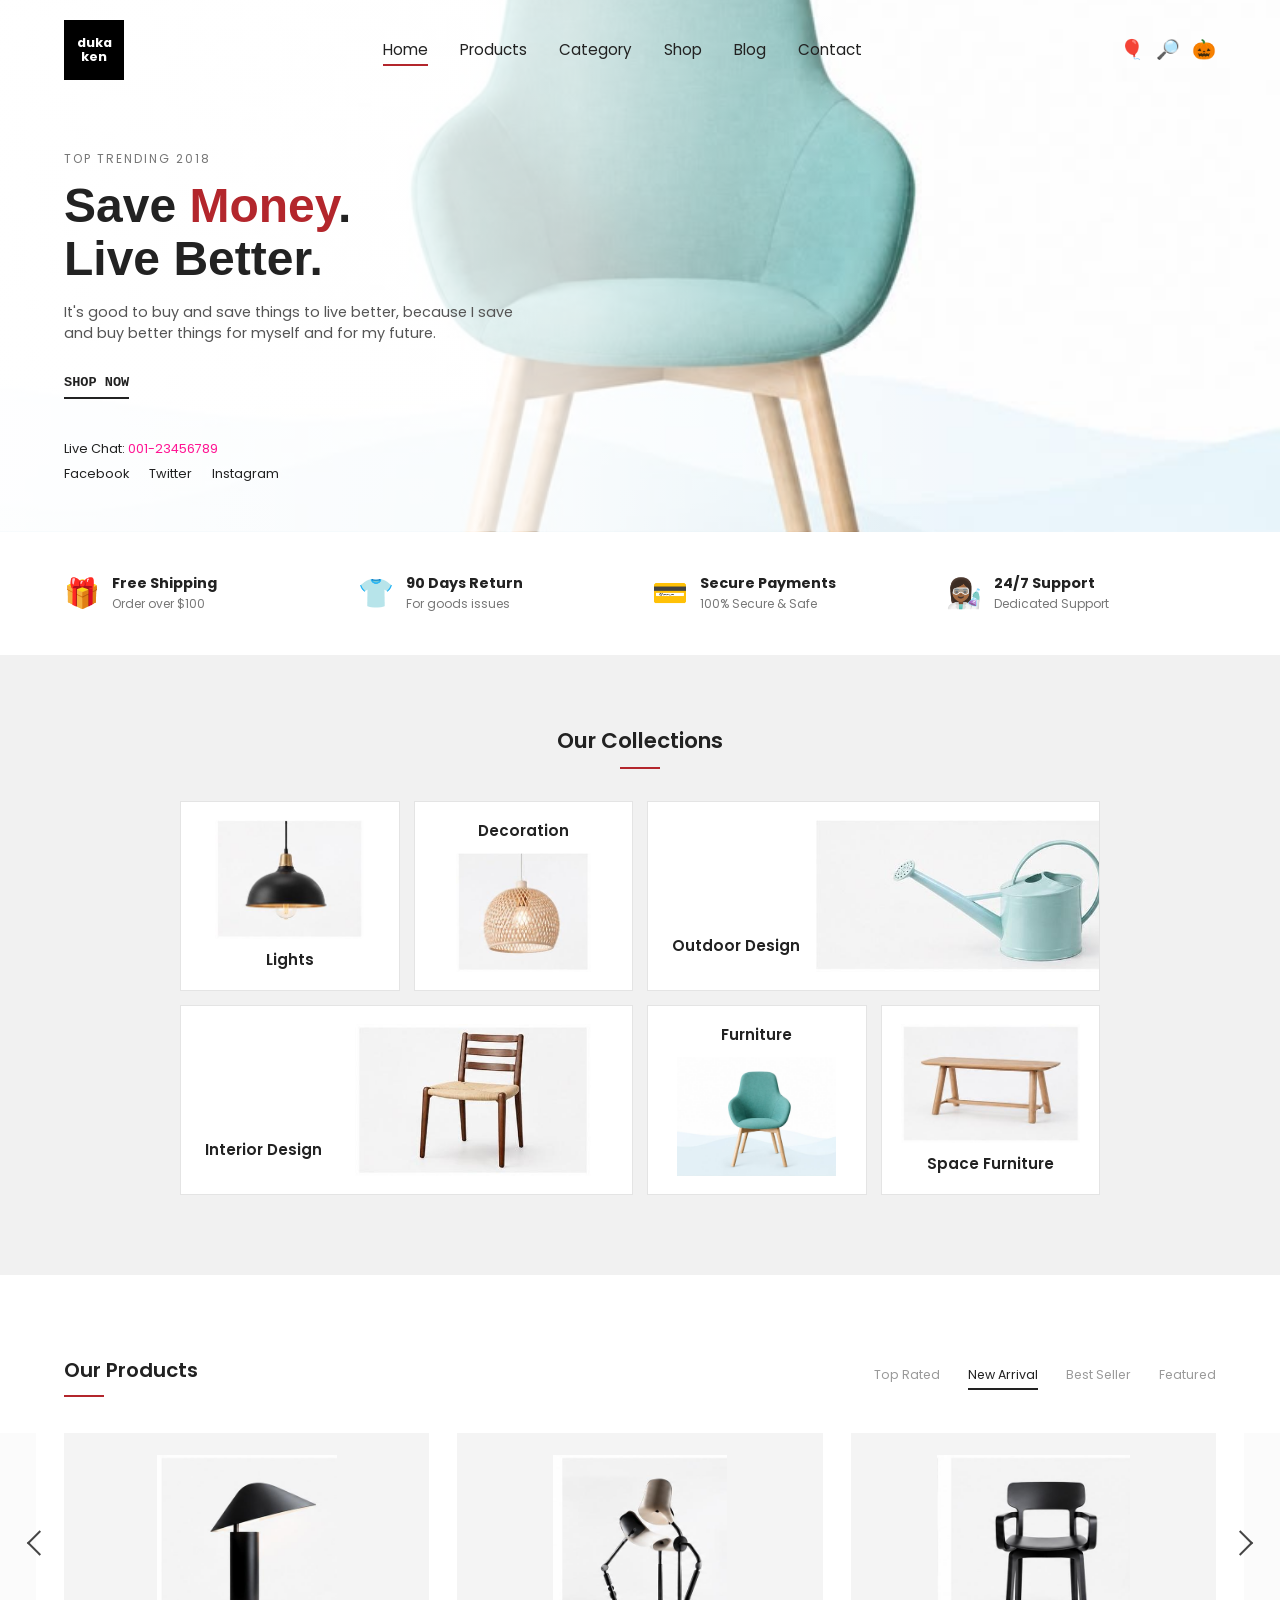
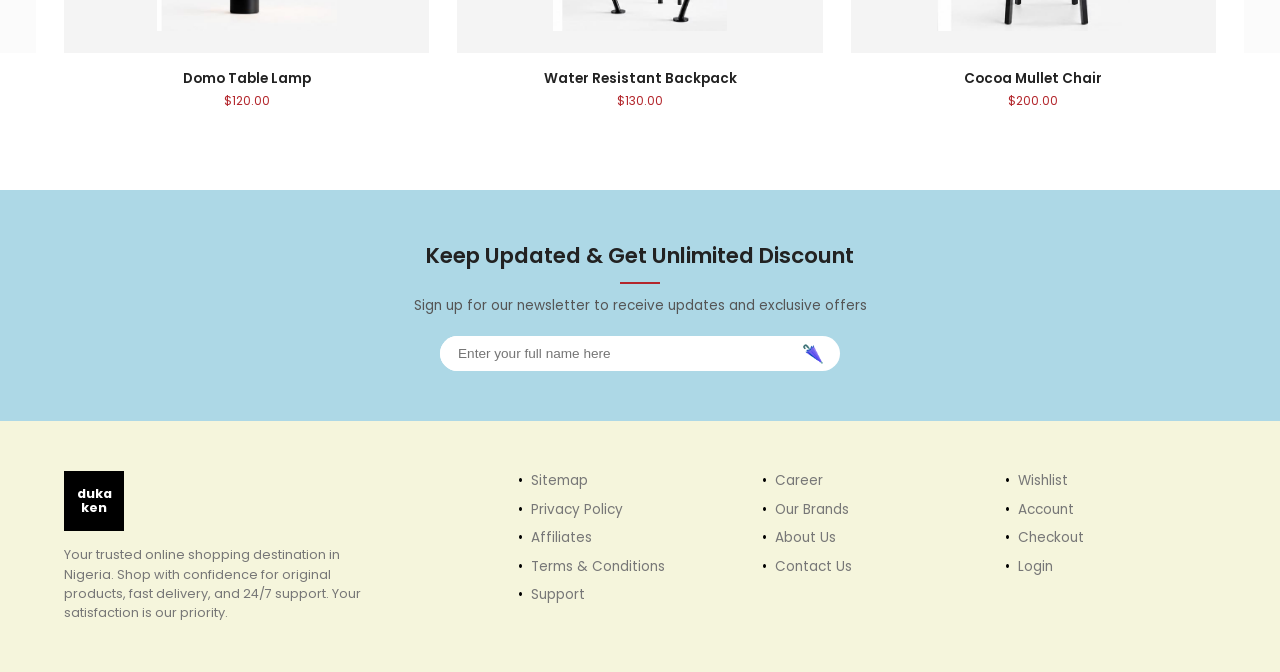
<file: index.html>
<!DOCTYPE html>
<html lang="en">
<head>
    <meta charset="UTF-8">
    <meta name="viewport" content="width=device-width, initial-scale=1.0">
    <title>Duka Ken</title>
    <link rel="preconnect" href="https://fonts.googleapis.com">
    <link rel="preconnect" href="https://fonts.gstatic.com" crossorigin>
    <link href="https://fonts.googleapis.com/css2?family=Poppins:wght@400;500;600;700&display=swap" rel="stylesheet">
    <link rel="stylesheet" href="style.css">
</head>
<body>

<!-- ============ HERO ============ -->
<header class="hero">
    <nav class="nav container">
        <div class="logo">duka<br>ken</div>
        <ul class="nav-links">
            <li><a href="#" class="active">Home</a></li>
            <li><a href="#">Products</a></li>
            <li><a href="#">Category</a></li>
            <li><a href="#">Shop</a></li>
            <li><a href="#">Blog</a></li>
            <li><a href="#">Contact</a></li>
        </ul>
        <div class="nav-icons">
            <button aria-label="Offers">🎈</button>
            <button aria-label="Search">🔎</button>
            <button aria-label="Cart">🎃</button>
        </div>
    </nav>

    <div class="hero-content container">
        <p class="eyebrow">TOP TRENDING 2018</p>
        <h1>Save <span class="accent">Money</span>.<br>Live Better.</h1>
        <p class="hero-text">It's good to buy and save things to live better, because I save and buy better things for myself and for my future.</p>
        <a href="#" class="shop-now">SHOP NOW</a>

        <div class="hero-meta">
            <p>Live Chat: <span class="phone">001-23456789</span></p>
            <div class="socials">
                <a href="#">Facebook</a>
                <a href="#">Twitter</a>
                <a href="#">Instagram</a>
            </div>
        </div>
    </div>
</header>

<!-- ============ FEATURES ============ -->
<section class="features container">
    <div class="feature">
        <span class="feature-icon">🎁</span>
        <div>
            <h5>Free Shipping</h5>
            <p>Order over $100</p>
        </div>
    </div>
    <div class="feature">
        <span class="feature-icon">👕</span>
        <div>
            <h5>90 Days Return</h5>
            <p>For goods issues</p>
        </div>
    </div>
    <div class="feature">
        <span class="feature-icon">💳</span>
        <div>
            <h5>Secure Payments</h5>
            <p>100% Secure &amp; Safe</p>
        </div>
    </div>
    <div class="feature">
        <span class="feature-icon">👩🏾‍🔬</span>
        <div>
            <h5>24/7 Support</h5>
            <p>Dedicated Support</p>
        </div>
    </div>
</section>

<!-- ============ COLLECTIONS (mosaic) ============ -->
<!-- Row 1: Lights | Decoration | Outdoor Design (wide)
     Row 2: Interior Design (wide) | Furniture | Space Furniture -->
<section class="collections">
    <div class="container">
        <h2 class="section-title">Our Collections</h2>
        <div class="collection-grid">
            <a href="#" class="collection-card">
                <img src="img/img1.JPG" alt="Lights">
                <h4>Lights</h4>
            </a>
            <a href="#" class="collection-card title-top">
                <img src="img/img2.JPG" alt="Decoration">
                <h4>Decoration</h4>
            </a>
            <a href="#" class="collection-card wide">
                <img src="img/img3.JPG" alt="Outdoor Design">
                <h4>Outdoor Design</h4>
            </a>
            <a href="#" class="collection-card wide">
                <img src="img/img4.JPG" alt="Interior Design">
                <h4>Interior Design</h4>
            </a>
            <a href="#" class="collection-card title-top">
                <img src="img/img5.JPG" alt="Furniture">
                <h4>Furniture</h4>
            </a>
            <a href="#" class="collection-card">
                <img src="img/img6.JPG" alt="Space Furniture">
                <h4>Space Furniture</h4>
            </a>
        </div>
    </div>
</section>

<!-- ============ PRODUCTS ============ -->
<section class="products">
    <div class="container products-head">
        <h2 class="section-title left">Our Products</h2>
        <ul class="tabs">
            <li><button class="tab">Top Rated</button></li>
            <li><button class="tab active">New Arrival</button></li>
            <li><button class="tab">Best Seller</button></li>
            <li><button class="tab">Featured</button></li>
        </ul>
    </div>

    <!-- 5 cards: the middle 3 are the "real" view, the first and last peek in faded -->
    <div class="carousel">
        <button class="arrow prev" aria-label="Previous">&#8249;</button>
        <div class="product-track">
            <article class="product-card">
                <div class="product-media"><img src="img/img6.JPG" alt="Storage Bag"></div>
                <h4>Storage Bag</h4>            <!-- placeholder name: edit -->
                <p class="price">$90.00</p>     <!-- placeholder price: edit -->
            </article>
            <article class="product-card">
                <div class="product-media"><img src="img/img7.JPG" alt="Domo Table Lamp"></div>
                <h4>Domo Table Lamp</h4>
                <p class="price">$120.00</p>
            </article>
            <article class="product-card">
                <div class="product-media"><img src="img/img8.JPG" alt="Water Resistant Backpack"></div>
                <h4>Water Resistant Backpack</h4>
                <p class="price">$130.00</p>
            </article>
            <article class="product-card">
                <div class="product-media"><img src="img/img9.JPG" alt="Cocoa Mullet Chair"></div>
                <h4>Cocoa Mullet Chair</h4>
                <p class="price">$200.00</p>
            </article>
            <article class="product-card">
                <div class="product-media"><img src="img/img4.JPG" alt="Pendant Lamp"></div>
                <h4>Pendant Lamp</h4>    
                <p class="price">$150.00</p>  
            </article>
        </div>
        <button class="arrow next" aria-label="Next">&#8250;</button>
    </div>
</section>

<!-- ============ NEWSLETTER ============ -->
<section class="newsletter">
    <div class="container newsletter-inner">
        <h3 class="section-title">Keep Updated &amp; Get Unlimited Discount</h3>
        <p>Sign up for our newsletter to receive updates and exclusive offers</p>
        <form class="newsletter-form" onsubmit="return false;">
            <input type="text" placeholder="Enter your full name here" aria-label="Full name">
            <button type="submit" aria-label="Subscribe">🌂</button>
        </form>
    </div>
</section>

<!-- ============ FOOTER ============ -->
<footer class="footer">
    <div class="container footer-grid">
        <div class="footer-brand">
            <div class="logo">duka<br>ken</div>
            <p>Your trusted online shopping destination in Nigeria. Shop with confidence for original products, fast delivery, and 24/7 support. Your satisfaction is our priority.</p>
        </div>
        <ul>
            <li><a href="#">Sitemap</a></li>
            <li><a href="#">Privacy Policy</a></li>
            <li><a href="#">Affiliates</a></li>
            <li><a href="#">Terms &amp; Conditions</a></li>
            <li><a href="#">Support</a></li>
        </ul>
        <ul>
            <li><a href="#">Career</a></li>
            <li><a href="#">Our Brands</a></li>
            <li><a href="#">About Us</a></li>
            <li><a href="#">Contact Us</a></li>
        </ul>
        <ul>
            <li><a href="#">Wishlist</a></li>
            <li><a href="#">Account</a></li>
            <li><a href="#">Checkout</a></li>
            <li><a href="#">Login</a></li>
        </ul>
    </div>
</footer>

<script>
    // Tabs: highlight the clicked one
    document.querySelectorAll('.tab').forEach(tab => {
        tab.addEventListener('click', () => {
            document.querySelectorAll('.tab').forEach(t => t.classList.remove('active'));
            tab.classList.add('active');
        });
    });

    // Carousel: rotate the cards. CSS fades whichever cards end up at the edges.
    const track = document.querySelector('.product-track');
    document.querySelector('.next').addEventListener('click', () => track.appendChild(track.firstElementChild));
    document.querySelector('.prev').addEventListener('click', () => track.prepend(track.lastElementChild));
</script>
</body>
</html>
</file>
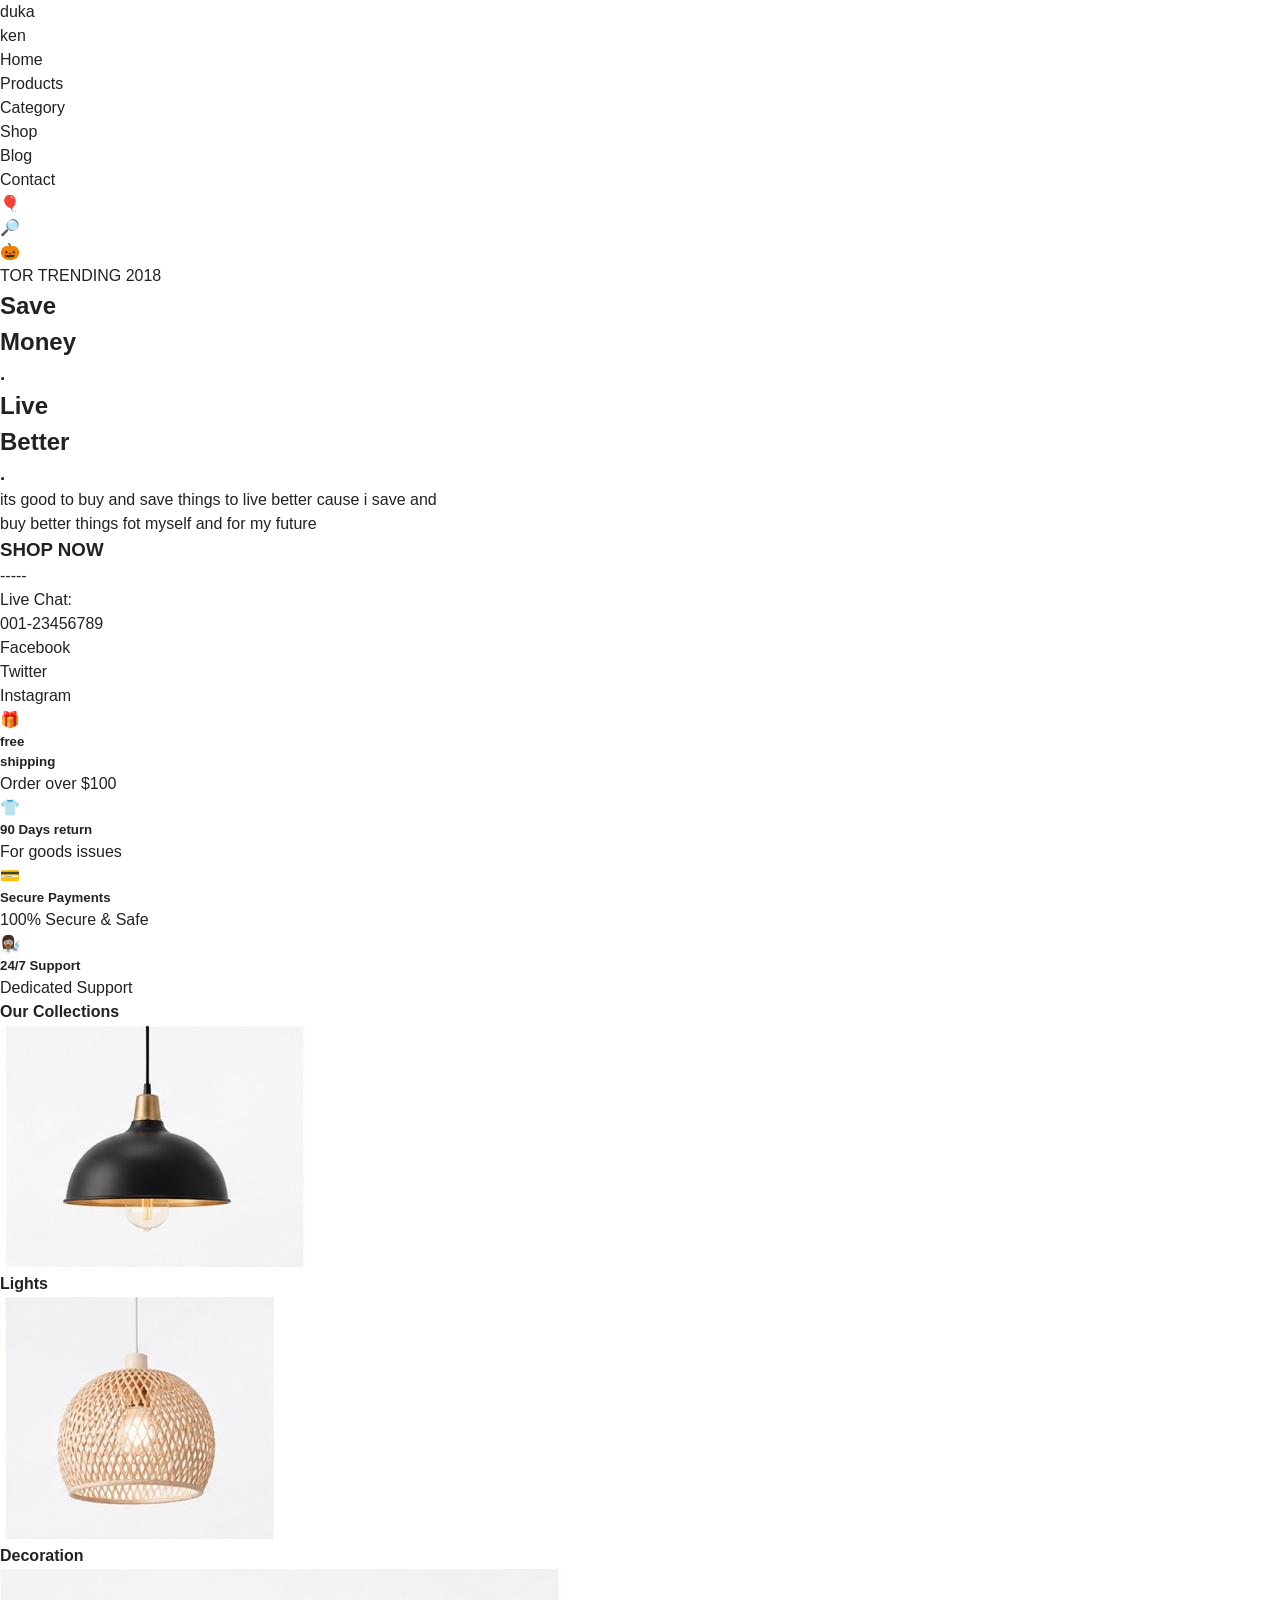
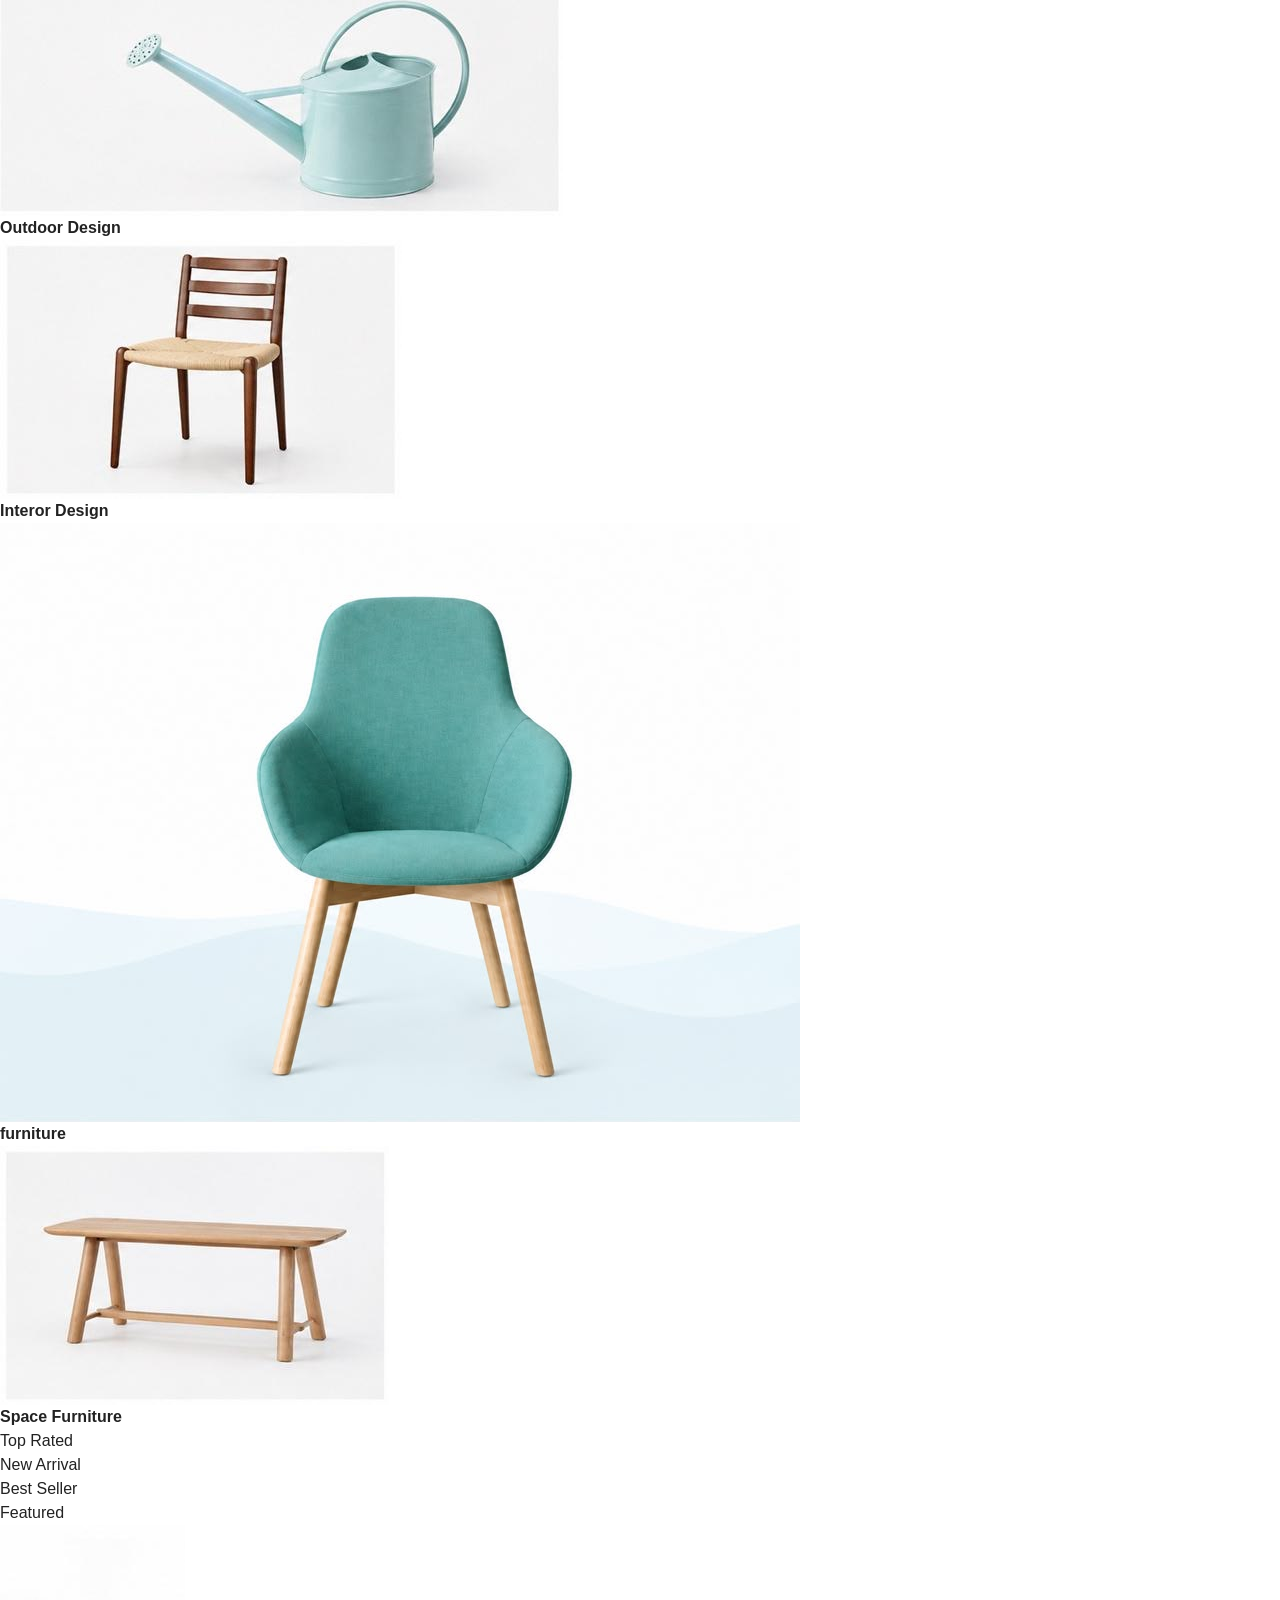
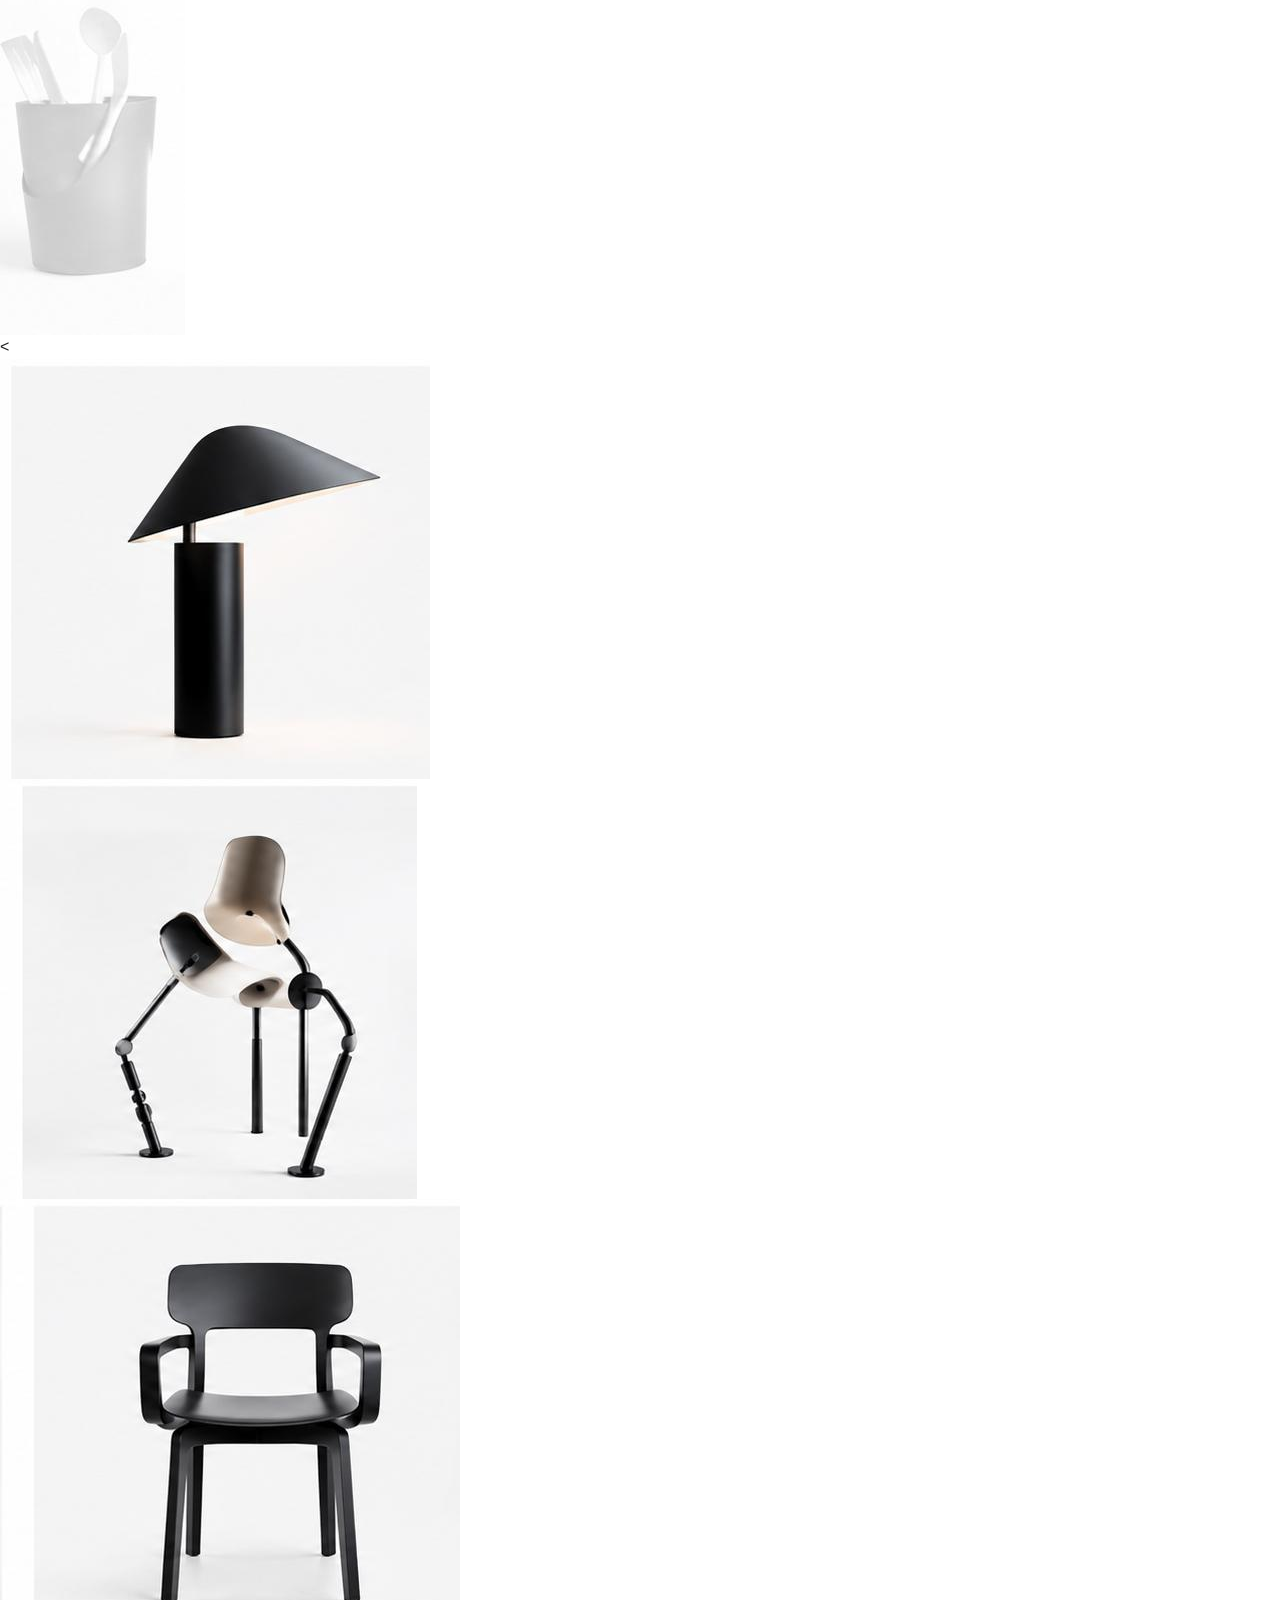
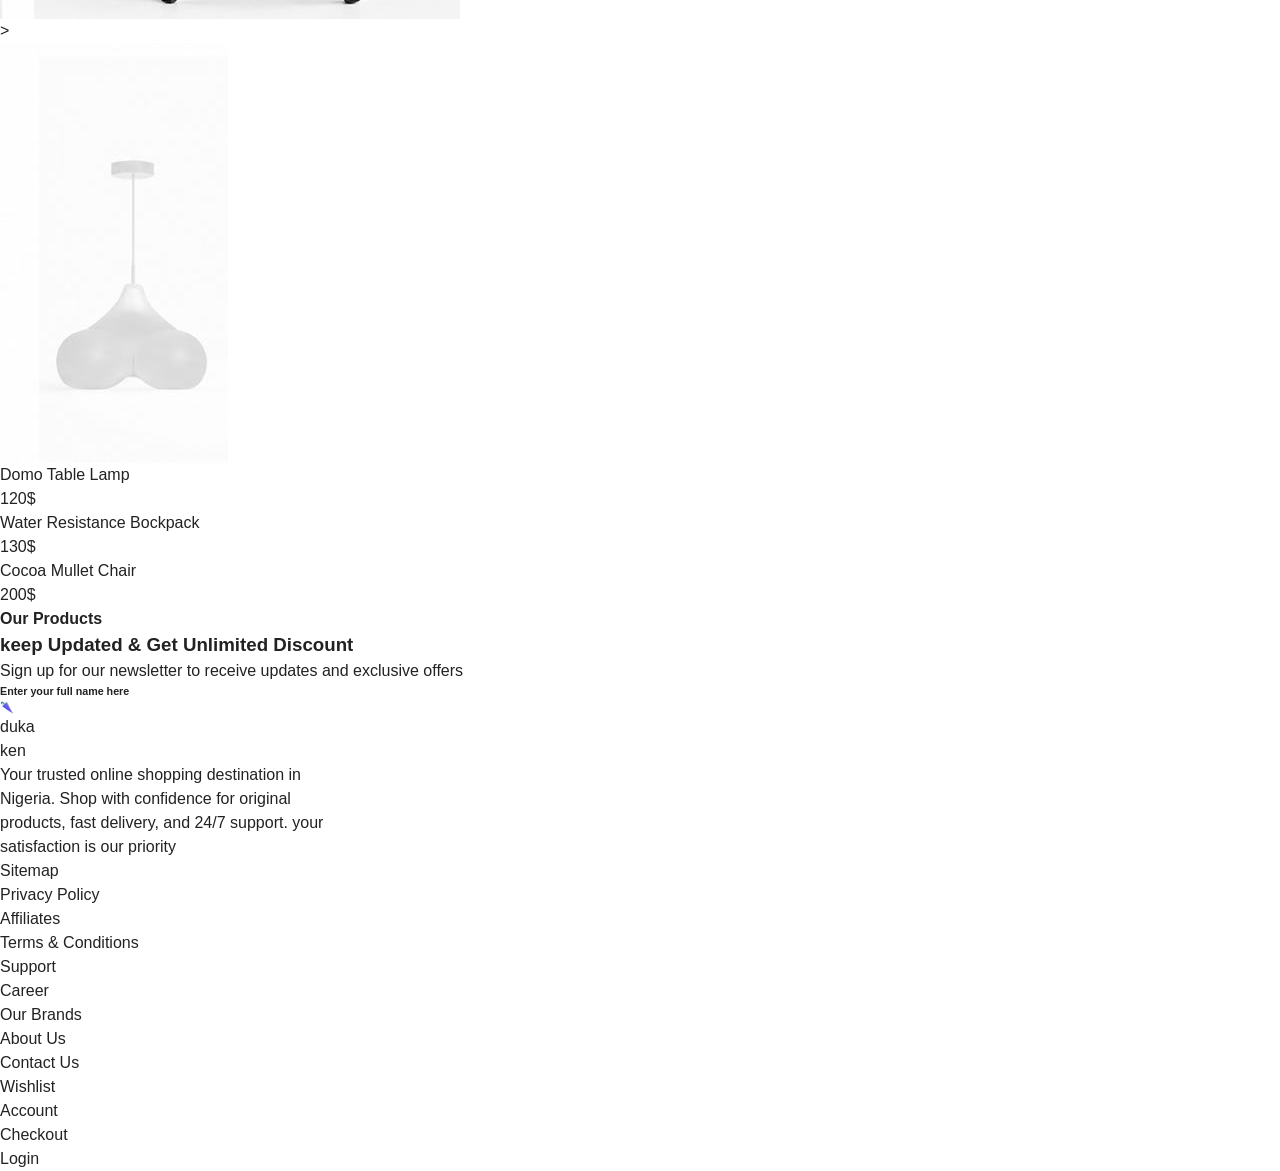
<file: d.html>
<!DOCTYPE html>
<html lang="en">
<head>
    <meta charset="UTF-8">
    <meta name="viewport" content="width=device-width, initial-scale=1.0">
    <title>project</title>
    <link rel="stylesheet" href="/style.css">
</head>
<body>
    
<div class="baby">
    <div class="b">
    <nav class="aa">
        <div class="a">duka <br>ken</div>
        <div class="g">
        <div class="h">Home</div>
        <div class="">Products</div>
        <div class="c">Category</div>
        <div class="s">Shop</div>
        <div class="B">Blog</div>
        <div class="C">Contact</div>
        </div>
        <div class="emoji">
            <div>🎈</div>
            <div>🔎</div>
            <div>🎃</div>
        </div>
    </nav>

        
         <p class="grey">TOR TRENDING 2018</p>  
         <main class="save">
            <h2 class="sa">Save</h3>
            <h2 class="mo">Money</h3>
            <h3 class="dot">.</h3>
         </main>
         <main class="live">
            <h2 class="le">Live</h3>
            <h2 class="be">Better</h3>
            <h3 class="dott">.</h3>
         </main>
         <p class="greyy">its good to buy and save things to live better  cause i save and <br>buy better things fot myself and for my future </p>
         <h3 class="en">SHOP NOW </h3>
         <p class="hi">-----</p>
         <div class="chat">
            <div class="ch">Live Chat:</div>
            <div class="red">001-23456789</div>
         </div>
         <div class="face">
            <div class="fa">Facebook</div>
            <div class="tw">Twitter</div>
            <div class="in">Instagram</div>
        </div>
    </div>
</div>
<div class="second">
    <div class="vicky">
        <p class="box">🎁<p>
        <h5 class="fr">free</h5>
        <h5 class="sh">shipping</h5>
    </div>
    <p class="dudu">Order over $100</p>
    <div class="icon">
        <p class="boxx">👕</p>
        <h5 class="da">90 Days return</h5>
        <p class="fo">For goods issues</p>
    </div>
    <div class="card">
        <p class="boxxx">💳</p>
        <h5 class="se">Secure Payments</h5>
        <p class="per">100% Secure & Safe</p>
        
    </div>
    <div class="girl">
        <p class="boxxxx">👩🏾‍🔬</p>
        <h5 class="su">24/7 Support</h5>
        <p class="lz">Dedicated Support</p>
    </div>
</div>
<div class="third">
    <header>
            <div class="our">  <b>Our Collections</b> </div>
    </header>
    <div class="und"></div>
    <div class="image">
        <div class="y">
            <img src="/UWBE5696.JPG" alt="">
            <h4 class="li">Lights</h4>
        </div>
        <div class="yy">
            <img src="/JQEX0228.JPG" alt="">
            <h4 class="de">Decoration</h4>
        </div>
        <div class="yyy">
            <img src="/QJNS2277.JPG" alt="">
            <h4 class="od">Outdoor Design</h4>
        </div>
        <div class="yyyy">
            <img src="/FLEJ4128.JPG" alt="">
            <h4 class="id"> Interor Design</h4>
        </div>
        <div class="yyyyy">
            <img src="/DKKW0088.JPG" alt="">
            <h4 class="fi">furniture</h4>
        </div>
        <div class="yyyyyy">
            <img src="/WOXC2577.JPG" alt="">
            <h4 class="sf">Space Furniture</h4>
        </div>
    </div>
</div>

   <div class="fourth">
       <div class="top">
           <div class="tr">Top Rated</div>
           <div class="na">New Arrival</div>
        <div class="bs">Best Seller</div>
        <div class="fd">Featured</div>
    </div>
    <div class="gi"></div>
    <div class="gii"></div>
    <div class="bu"><img src="/NFJA1105.JPG" alt=""></div>
    <div class="pa"><</div>
    <div class="lp"><img src="/SBQS3052.JPG" alt=""></div>
    <div class="lip"><img src="/GHMR7198.JPG" alt=""></div>
    <div class="chair"><img src="/TNGU8085.JPG" alt=""></div>
    <div class="paa">></div>
    <div class="bo"><img src="/LNMM5340.JPG" alt=""></div>
    <div class="dom">Domo Table Lamp</div>
    <div class="p">120$</div>
    <div class="wa">Water Resistance Bockpack</div>
    <div class="pp">130$</div>
    <div class="co">Cocoa Mullet Chair</div>
    <div class="ppp">200$</div>
</div>
<h4 class="op">Our Products</h4>

<div class="fifth">
    <h3 class="ke"><b>keep Updated & Get Unlimited Discount</b></h3>
    <div class="pl"></div>
    <p class="text">Sign up for our newsletter to receive updates and exclusive offers</p>
    <div class="bor">
        <div class="pace">
            <h6 class="ent">Enter your full name here</h6>
            <h6 class="fly">🌂</h6>
        </div>
</div>
</div>
<footer class="foot">
    <div class="ken">duka <br>ken </div>
    <p class="pt">Your trusted online shopping destination in <br> Nigeria. Shop with confidence for original <br>products, fast delivery, and 24/7 support. your <br> satisfaction is our priority</p>
    <ul>
        <li>Sitemap</li>
        <li>Privacy Policy</li>
        <li>Affiliates</li>
        <li>Terms & Conditions</li>
        <li>Support</li>
    </ul>
    <ul class="car">
        <li>Career</li>
        <li>Our Brands</li>
        <li>About Us</li>
        <li>Contact Us</li>
    </ul>
    <ul class="wish">
        <li>Wishlist</li>
        <li>Account</li>
        <li>Checkout</li>
        <li>Login</li>
    </ul>
</footer>
</body>
</html>
</file>
<file: style.css>
/* ============ BASE ============ */
:root {
    --accent: #b3262c;
    --accent-2: #b3262c;
    --soft: #f4f4f4;
    --text: #222;
    --muted: #777;
    --cream: floralwhite;
    --blue: lightblue;
    --beige: beige;
    --max: 1200px;
}

* { box-sizing: border-box; margin: 0; padding: 0; }

body {
    background: white;
    color: var(--text);
    font-family: 'Poppins', 'Segoe UI', Arial, sans-serif;
    line-height: 1.5;
}

a { color: inherit; text-decoration: none; }
ul { list-style: none; }
img { display: block; max-width: 100%; }
button { font: inherit; cursor: pointer; border: none; background: none; }

.container {
    width: 100%;
    max-width: var(--max);
    margin: 0 auto;
    padding: 0 24px;
}

.section-title {
    text-align: center;
    font-size: 1.35rem;
    font-weight: 600;
    margin-bottom: 32px;
}
.section-title::after {          /* the small brown underline */
    content: "";
    display: block;
    width: 40px;
    height: 2px;
    background: var(--accent);
    margin: 10px auto 0;
}
.section-title.left { text-align: left; margin-bottom: 0; }
.section-title.left::after { margin-left: 0; }

.logo {
    background: black;
    color: white;
    width: 60px;
    height: 60px;
    display: flex;
    align-items: center;
    justify-content: center;
    text-align: center;
    font-size: 0.8rem;
    font-weight: bold;
    line-height: 1.1;
    flex-shrink: 0;
}

/* ============ HERO ============ */
.hero {
    position: relative;
    min-height: 520px;
    background-image:
        linear-gradient(90deg, rgba(255,255,255,0.92) 0%, rgba(255,255,255,0.75) 45%, rgba(255,255,255,0) 75%),
        url('img/img5.JPG');
    background-size: cover;
    background-position: center;
    padding-bottom: 48px;
}

.nav {
    display: flex;
    align-items: center;
    justify-content: space-between;
    gap: 24px;
    padding-top: 20px;
    padding-bottom: 20px;
}
.nav-links { display: flex; gap: 32px; }
.nav-links a { font-size: 0.95rem; padding-bottom: 4px; }
.nav-links a:hover,
.nav-links a.active { border-bottom: 2px solid var(--accent); }
.nav-icons { display: flex; gap: 12px; font-size: 1.2rem; }

.hero-content { max-width: var(--max); padding-top: 50px; }
.hero-content > * { max-width: 460px; }

.eyebrow {
    color: var(--muted);
    font-size: 0.75rem;
    letter-spacing: 2px;
    margin-bottom: 12px;
}
.hero h1 {
    font-family: 'Franklin Gothic Medium', 'Arial Narrow', Arial, sans-serif;
    font-size: 3rem;
    line-height: 1.1;
    margin-bottom: 16px;
}
.accent { color: var(--accent-2); }
.hero-text { color: #555; font-size: 0.9rem; margin-bottom: 24px; }

.shop-now {
    display: inline-block;
    font-family: 'Courier New', Courier, monospace;
    font-weight: bold;
    font-size: 0.85rem;
    padding-bottom: 4px;
    border-bottom: 2px solid var(--text);
    margin-bottom: 40px;
}
.shop-now:hover { color: var(--accent); border-color: var(--accent); }

.hero-meta { font-size: 0.8rem; }
.phone { color: deeppink; }
.socials { display: flex; gap: 20px; margin-top: 6px; }
.socials a:hover { color: var(--accent); }

/* ============ FEATURES ============ */
.features {
    display: grid;
    grid-template-columns: repeat(4, 1fr);
    gap: 24px;
    padding-top: 40px;
    padding-bottom: 40px;
}
.feature { display: flex; align-items: center; gap: 12px; }
.feature-icon { font-size: 1.8rem; }
.feature h5 { font-size: 0.9rem; }
.feature p { font-size: 0.75rem; color: var(--muted); }

/* ============ COLLECTIONS ============ */
.collections { background: #f1f1f1; padding: 70px 0 80px; }
.collection-grid {
    display: grid;
    grid-template-columns: repeat(4, 1fr);  /* 4 equal columns */
    grid-auto-rows: 190px;                  /* every row the same height */
    gap: 14px;
    max-width: 920px;
    margin: 0 auto;
}
.collection-card {
    background: #fff;
    border: 1px solid #e4e4e4;
    padding: 18px;
    display: flex;
    flex-direction: column;
    align-items: center;
    justify-content: space-between;
    overflow: hidden;
    transition: box-shadow 0.2s, transform 0.2s;
}
.collection-card:hover {
    box-shadow: 0 10px 28px rgba(0,0,0,0.08);
    transform: translateY(-3px);
}
.collection-card img {
    flex: 1;
    min-height: 0;
    width: 100%;
    object-fit: contain;      /* whole product visible, no cropping */
}
.collection-card h4 { font-size: 0.95rem; font-weight: 600; margin-top: 10px; }

/* label above the picture (Decoration, Furniture) */
.collection-card.title-top h4 { order: -1; margin: 0 0 10px; }

/* wide cards span 2 columns: label bottom-left, picture right */
.collection-card.wide {
    grid-column: span 2;
    flex-direction: row;
    align-items: flex-end;
    gap: 16px;
    padding: 18px 24px;
}
.collection-card.wide h4 { order: -1; margin: 0 0 14px; white-space: nowrap; }
.collection-card.wide img { height: 100%; }

/* ============ PRODUCTS ============ */
.products { padding: 80px 0; overflow: hidden; }
.products-head {
    display: flex;
    align-items: center;
    justify-content: space-between;
    flex-wrap: wrap;
    gap: 16px;
    margin-bottom: 36px;
}
.section-title.left { font-size: 1.25rem; }
.tabs { display: flex; gap: 28px; flex-wrap: wrap; }
.tab {
    font-size: 0.78rem;
    color: #9a9a9a;
    padding-bottom: 3px;
    border-bottom: 2px solid transparent;
}
.tab.active { color: var(--text); border-color: var(--text); }
.tab:hover  { color: var(--text); }

.carousel {
    --gap: 28px;
    --show: 3;                                          /* fully visible cards */
    --inner: calc(min(100%, var(--max)) - 48px);        /* same width as the header line */
    --card: calc((var(--inner) - (var(--show) - 1) * var(--gap)) / var(--show));
    position: relative;
}
.product-track {
    display: flex;
    justify-content: center;   /* middle cards centred; extra cards spill off both edges */
    gap: var(--gap);
}
.product-card {
    flex: 0 0 var(--card);
    text-align: center;
    transition: opacity 0.3s;
}
.product-card:first-child,
.product-card:last-child { opacity: 0.35; }   /* the faded "peek" cards */

.product-media {
    background: var(--soft);
    height: 220px;
    padding: 22px;
    margin-bottom: 16px;
}
.product-media img { width: 100%; height: 100%; object-fit: contain; }
.product-card h4 { font-size: 0.85rem; font-weight: 600; }
.price { color: var(--accent); font-size: 0.75rem; margin-top: 2px; }

.arrow {
    position: absolute;
    top: 110px;                 /* half the image height */
    z-index: 2;
    width: 40px;
    height: 40px;
    margin-top: -20px;
    font-size: 0;               /* hide the < > text, draw a thin chevron instead */
}
.arrow::before {
    content: "";
    position: absolute;
    top: 50%;
    left: 50%;
    width: 16px;
    height: 16px;
    border-left: 2px solid #444;
    border-bottom: 2px solid #444;
    transform: translate(-30%, -50%) rotate(45deg);   /* points left */
}
.arrow.next::before { transform: translate(-70%, -50%) rotate(-135deg); }  /* points right */
.arrow:hover::before { border-color: var(--accent); }
/* arrows sit just outside the header line: left of "Our Products", right of "Featured" */
.arrow.prev { left:  max(0px, calc(50% - var(--inner) / 2 - 48px)); }
.arrow.next { right: max(0px, calc(50% - var(--inner) / 2 - 48px)); }

/* ============ NEWSLETTER ============ */
.newsletter { background: var(--blue); padding: 50px 0; }
.newsletter-inner { text-align: center; }
.newsletter .section-title { margin-bottom: 12px; }
.newsletter p { color: #555; font-size: 0.85rem; margin-bottom: 20px; }
.newsletter-form {
    display: flex;
    max-width: 400px;
    margin: 0 auto;
    background: white;
    border-radius: 999px;
    overflow: hidden;
}
.newsletter-form input {
    flex: 1;
    border: none;
    outline: none;
    padding: 10px 18px;
    font-size: 0.85rem;
}
.newsletter-form button { padding: 0 16px; font-size: 1.1rem; }

/* ============ FOOTER ============ */
.footer { background: var(--beige); padding: 50px 0; }
.footer-grid {
    display: grid;
    grid-template-columns: 2fr 1fr 1fr 1fr;
    gap: 32px;
}
.footer-brand p { color: var(--muted); font-size: 0.8rem; margin-top: 14px; max-width: 320px; }
.footer ul li { margin-bottom: 8px; font-size: 0.85rem; color: var(--muted); }
.footer ul li::before { content: "•"; color: black; margin-right: 8px; }
.footer a:hover { color: var(--accent); }

/* ============ TABLET ============ */
@media (max-width: 900px) {
    .nav { flex-wrap: wrap; }
    .nav-links { order: 3; width: 100%; justify-content: center; gap: 20px; flex-wrap: wrap; }
    .features { grid-template-columns: repeat(2, 1fr); }
    .footer-grid { grid-template-columns: 1fr 1fr; }
    .footer-brand { grid-column: 1 / -1; }
    .collection-grid { grid-template-columns: repeat(2, 1fr); }
    .carousel { --gap: 20px; }
    .product-media { height: 190px; }
    .arrow { top: 95px; background: rgba(255,255,255,0.85); border-radius: 50%; }
}

/* ============ PHONE ============ */
@media (max-width: 560px) {
    .container { padding: 0 16px; }
    .hero { min-height: auto; background-image:
        linear-gradient(rgba(255,255,255,0.85), rgba(255,255,255,0.85)),
        url('img/img5.JPG'); }
    .hero-content { padding-top: 24px; text-align: center; }
    .hero-content > * { max-width: 100%; }
    .hero h1 { font-size: 2.2rem; }
    .socials { justify-content: center; }
    .features { grid-template-columns: 1fr; }
    .products-head { flex-direction: column; align-items: center; }
    .section-title.left { text-align: center; }
    .section-title.left::after { margin-left: auto; }
    .tabs { justify-content: center; }
    .collection-grid { grid-auto-rows: 150px; gap: 10px; }
    .collection-card { padding: 12px; }
    .collection-card h4 { font-size: 0.85rem; }
    .carousel { --show: 1; --card: 220px; }
    .product-card:nth-child(2),
    .product-card:nth-child(4) { opacity: 0.35; }
    .arrow.prev { left: calc(50% - var(--card) / 2 - 44px); }
    .arrow.next { right: calc(50% - var(--card) / 2 - 44px); }
    .footer-grid { grid-template-columns: 1fr; text-align: center; }
    .footer-brand .logo { margin: 0 auto; }
    .footer-brand p { margin-left: auto; margin-right: auto; }
}
</file>
